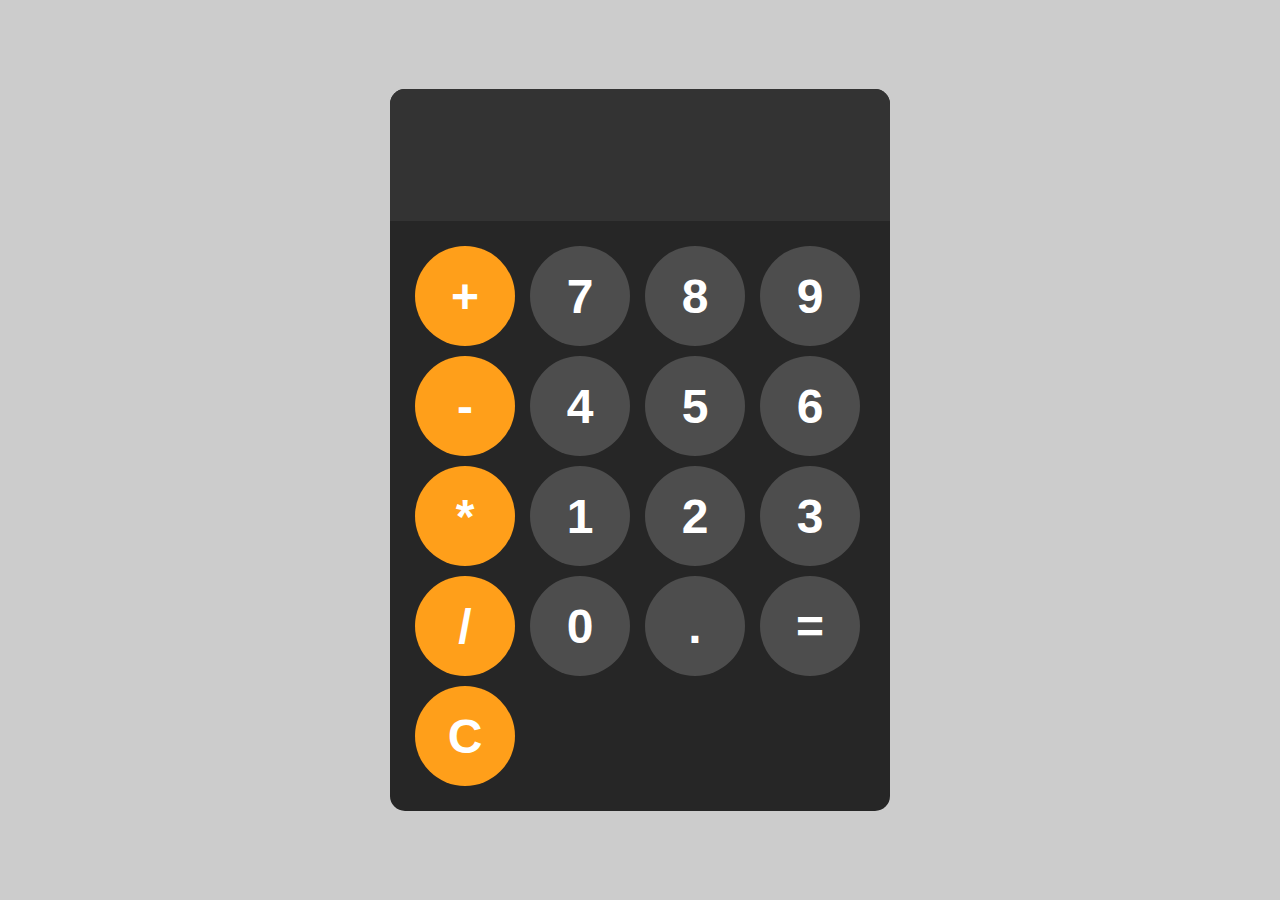
<file: index.html>
<!DOCTYPE html>
<html lang="en">

<head>
    <meta charset="UTF-8">
    <meta http-equiv="X-UA-Compatible" content="IE=edge">
    <meta name="viewport" content="width=device-width, initial-scale=1.0">
    <link rel="icon" type="image/png" href="404-page_not_found.png">
    <title>My First Website</title>
    <link rel="stylesheet" href="calculator.css">
</head>

<body>

    <div id="calc">
        <input readonly id="display">
        <div id="keys">
            <button onclick="appendToDisplay('+')" class="operator-btn">+</button>
            <button onclick="appendToDisplay('7')">7</button>
            <button onclick="appendToDisplay('8')">8</button>
            <button onclick="appendToDisplay('9')">9</button>
            <button onclick="appendToDisplay('-')" class="operator-btn">-</button>
            <button onclick="appendToDisplay('4')">4</button>
            <button onclick="appendToDisplay('5')">5</button>
            <button onclick="appendToDisplay('6')">6</button>
            <button onclick="appendToDisplay('*')" class="operator-btn">*</button>
            <button onclick="appendToDisplay('1')">1</button>
            <button onclick="appendToDisplay('2')">2</button>
            <button onclick="appendToDisplay('3')">3</button>
            <button onclick="appendToDisplay('/')" class="operator-btn">/</button>
            <button onclick="appendToDisplay('0')">0</button>
            <button onclick="appendToDisplay('.')">.</button>
            <button onclick="calculate()">=</button>
            <button onclick="clearDisplay()" class="operator-btn">C</button>
        </div>
    </div>
    
    <script src="calculator.js"></script>
</body>

</html>
</file>
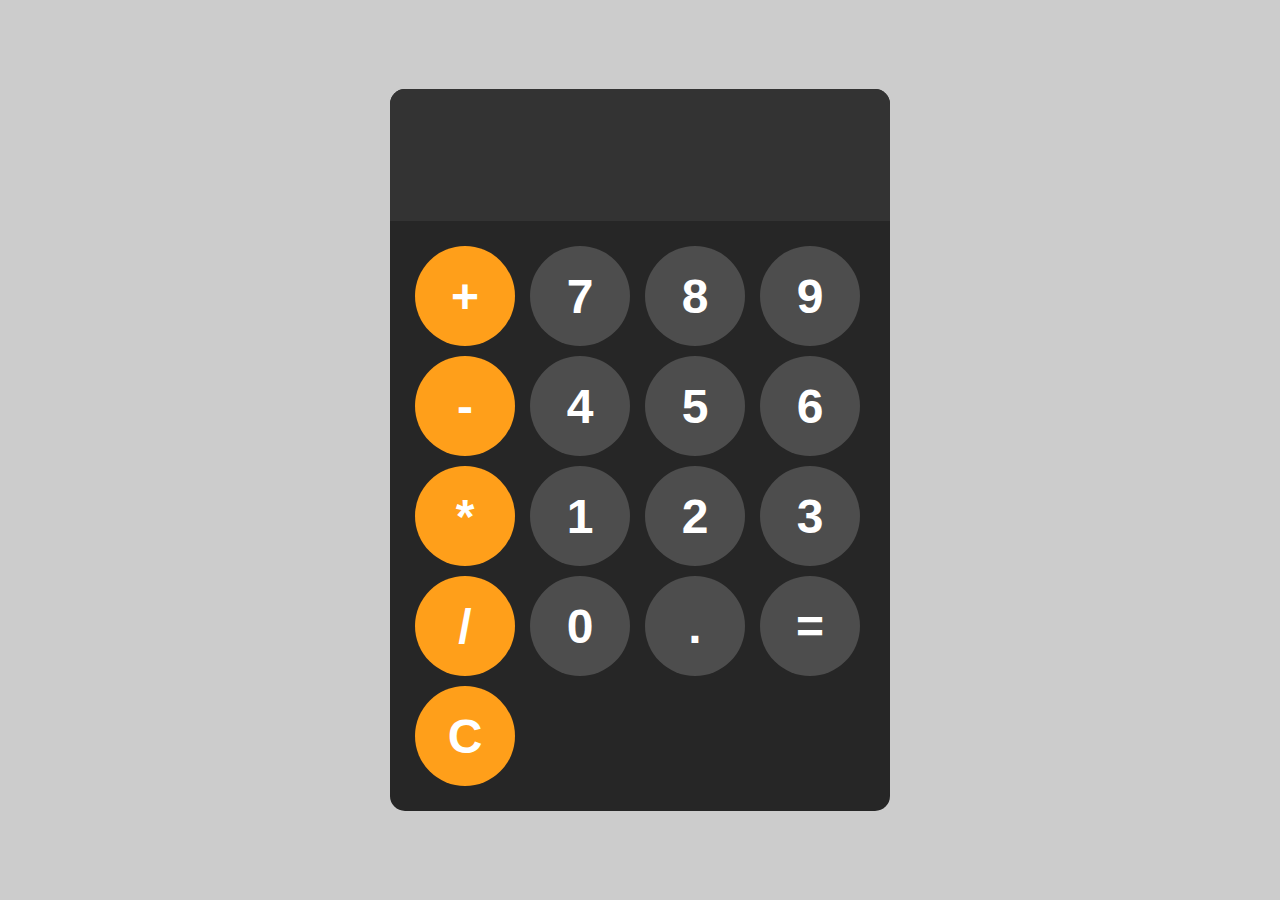
<file: calculator.html>
<!DOCTYPE html>
<html lang="en">

<head>
    <meta charset="UTF-8">
    <meta http-equiv="X-UA-Compatible" content="IE=edge">
    <meta name="viewport" content="width=device-width, initial-scale=1.0">
    <link rel="icon" type="image/png" href="404-page_not_found.png">
    <title>My First Website</title>
    <link rel="stylesheet" href="calculator.css">
</head>

<body>

    <div id="calc">
        <input readonly id="display">
        <div id="keys">
            <button onclick="appendToDisplay('+')" class="operator-btn">+</button>
            <button onclick="appendToDisplay('7')">7</button>
            <button onclick="appendToDisplay('8')">8</button>
            <button onclick="appendToDisplay('9')">9</button>
            <button onclick="appendToDisplay('-')" class="operator-btn">-</button>
            <button onclick="appendToDisplay('4')">4</button>
            <button onclick="appendToDisplay('5')">5</button>
            <button onclick="appendToDisplay('6')">6</button>
            <button onclick="appendToDisplay('*')" class="operator-btn">*</button>
            <button onclick="appendToDisplay('1')">1</button>
            <button onclick="appendToDisplay('2')">2</button>
            <button onclick="appendToDisplay('3')">3</button>
            <button onclick="appendToDisplay('/')" class="operator-btn">/</button>
            <button onclick="appendToDisplay('0')">0</button>
            <button onclick="appendToDisplay('.')">.</button>
            <button onclick="calculate()">=</button>
            <button onclick="clearDisplay()" class="operator-btn">C</button>
        </div>
    </div>
    
    <script src="calculator.js"></script>
</body>

</html>
</file>
<file: calculator.css>
body{
    margin: 0;
    display: flex;
    justify-content: center;
    align-items: center;
    height: 100vh;
    background-color: hsl(0, 0%, 80%);
}

#calc{

    font-family: Arial, Helvetica, sans-serif;
    background-color: hsl(0, 0%, 15%);
    border-radius: 15px;
    max-width: 500px;
    overflow: hidden;
}

#display{
    width: 100%;
    padding: 20px;
    font-size: 5rem;
    text-align: left;
    border: none;
    background-color: hsl(0, 0%, 20%);
    color: white;
}

#keys{

    display: grid;
    grid-template-columns: repeat(4, 1fr);
    gap: 10px;
    padding: 25px;
}

button{
    width: 100px;
    height: 100px;
    border-radius: 50px;
    border: none;
    background-color: hsl(0, 0%, 30%);
    color: white;
    font-size: 3rem;
    font-weight: bold;
    cursor: pointer;
}

button:hover{
    background-color: hsl(0, 0%, 40%);
}
button:active{
    background-color: hsl(0, 0%, 50%);
}

.operator-btn{
    background-color: hsl(35, 100%, 55%);
}
.operator-btn:hover{
    background-color: hsl(35, 100%, 65%);
}
</file>
